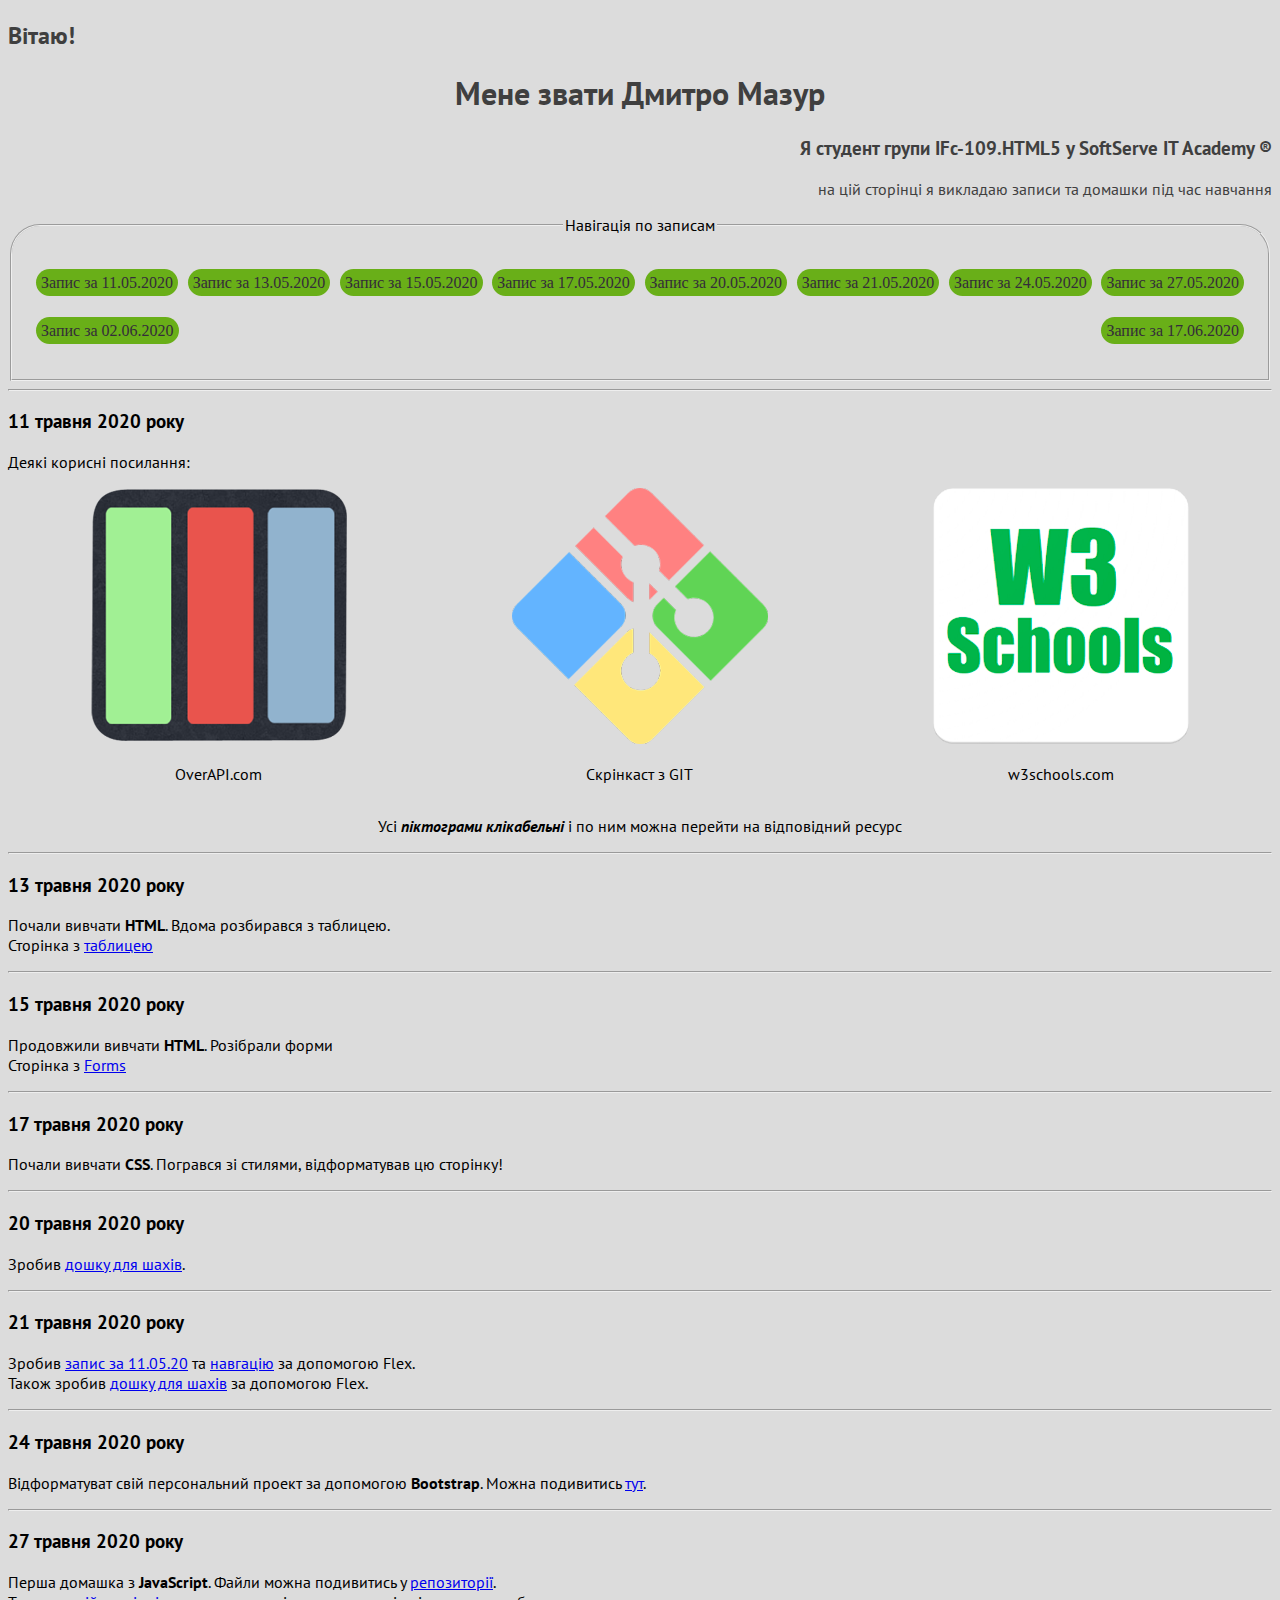
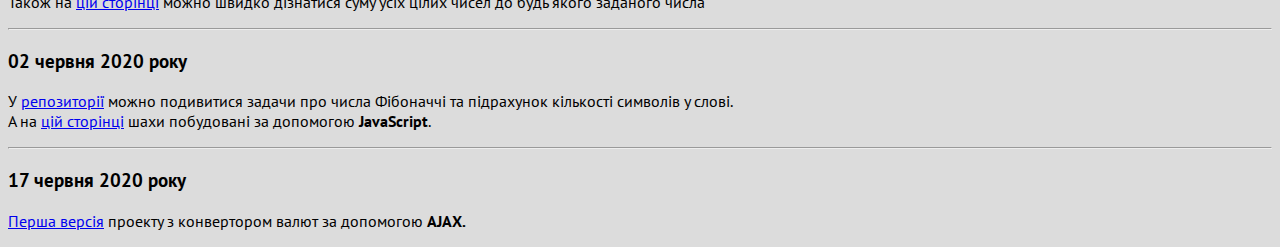
<file: index.html>
<!DOCTYPE html>
<html lang="ua">
  <head>
    <title>Dima Mazur</title>
    <meta charset="UTF-8" />
    <meta name="viewport" content="width=device-width, initial-scale=1.0" />
    <title>Document</title>
    <link rel="stylesheet" href="style.css" />
    <link
      href="https://fonts.googleapis.com/css2?family=PT+Sans&display=swap"
      rel="stylesheet"
    />
  </head>

  <body>
    <header>
      <h2>Вітаю!</h2>
      <h1>Мене звати Дмитро Мазур</h1>
      <h3>Я студент групи IFc-109.HTML5 у SoftServe IT Academy &reg;</h3>
      <p class="p-head">
        на цій сторінці я викладаю записи та домашки під час навчання
      </p>
    </header>

    <nav id="nav">
      <fieldset>
        <legend>Навігація по записам</legend>
        <div class="navflex">
        <div><a href="#11.05">Запис за 11.05.2020</a></div>
        <div><a href="#13.05">Запис за 13.05.2020</a></div>
        <div><a href="#15.05">Запис за 15.05.2020</a></div>
        <div><a href="#17.05">Запис за 17.05.2020</a></div>
        <div><a href="#20.05">Запис за 20.05.2020</a></div>
        <div><a href="#21.05">Запис за 21.05.2020</a></div>
        <div><a href="#24.05">Запис за 24.05.2020</a></div>
        <div><a href="#27.05">Запис за 27.05.2020</a></div>
        <div><a href="#02.06">Запис за 02.06.2020</a></div>
        <div><a href="#17.06">Запис за 17.06.2020</a></div>
      </div>
      </fieldset>
    </nav>
    <hr />
    <h3 id="11.05">11 травня 2020 року</h3>
    <p>Деякі корисні посилання:</p>
    <section id="first-section">
    <section class="overapi">
      <a href="http://overapi.com/html" target="_blank" title="overAPI.com">
        <img src="images/overapi-logo.png" alt="піктограма overAPI" />
      </a>
      <p>OverAPI.com</p>
    </section>

    <section class="gitpic">
      <a
        href="https://learn.javascript.ru/screencast/git"
        target="_blank"
        title="скрінкаст по GIT"
      >
        <img src="images/git.png" alt="піктограма Git Bash" />
      </a>
      <p>Скрінкаст з GIT</p>
    </section>
    <section class="w3s">
      <a
        href="https://www.w3schools.com/"
        target="_blank"
        title="w3schools.com"
      >
        <img src="images/w3schools.png" alt="піктограма w3schools" />
      </a>
      <p>w3schools.com</p>
    </section>
  </section>

    <p class="p11-05">
      Усі <b><i>піктограми клікабельні</i></b> і по ним можна перейти на
      відповідний ресурс
    </p>
    <hr />
    <h3 id="13.05">13 травня 2020 року</h3>
    <p>Почали вивчати <strong>HTML</strong>. Вдома розбирався з таблицею. <br />
    Сторінка з <a href="table/tables.html">таблицею</a></p> 
    <hr />
    <h3 id="15.05">15 травня 2020 року</h3>
    <p>Продовжили вивчати <strong>HTML</strong>. Розібрали форми<br />
    Сторінка з <a href="forms/forms.html">Forms</a></p>
    <hr />
    <h3 id="17.05">17 травня 2020 року</h3>
    <p>Почали вивчати <strong>CSS</strong>. Погрався зі стилями, відформатував цю
    сторінку!</p>
    <hr />
    <h3 id="20.05">20 травня 2020 року</h3>
    <p>Зробив <a href="Chess/index.html">дошку для шахів</a>.</p>
    <hr />
    <h3 id="21.05">21 травня 2020 року</h3>
    <p>Зробив <a href="#11.05">запис за 11.05.20</a> та <a href="#nav">навгацію</a> за допомогою Flex.
    <br>
    Також зробив <a href="chess-flex/index.html">дошку для шахів</a> за допомогою Flex.</p>
    <hr />
    <h3 id="24.05">24 травня 2020 року</h3>
    <p>Відформатуват свій персональний проект за допомогою <strong>Bootstrap</strong>. Можна подивитись <a href="http://dimalovesmasha.tk/" target="_blank">тут</a>.</p>
    <hr />
    <h3 id="27.05">27 травня 2020 року</h3>
    <p>Перша домашка з <strong>JavaScript</strong>. Файли можна подивитись у <a href="https://github.com/dima-mazur/dima-mazur.github.io/tree/master/js-first/" target="_blank">репозиторії</a>.
    <br>
    Також на <a href="js-first/index.html">цій сторінці</a> можно швидко дізнатися суму усіх цілих чисел до будь якого заданого числа</p>
    <hr />
    <h3 id="02.06">02 червня 2020 року</h3>
    <p>У <a href="https://github.com/dima-mazur/dima-mazur.github.io/tree/master/js-second/" target="_blank">репозиторії</a> можно подивитися задачи про числа Фібоначчі та підрахунок кількості символів у слові.
    <br>
    А на <a href="chess-js/index.html">цій сторінці</a> шахи побудовані за допомогою <strong>JavaScript</strong>.</p>
    <hr />
    <h3 id="17.06">17 червня 2020 року</h3>
    <p><a href="/currency/index.html" target="_blank">Перша версія</a> проекту з конвертором валют за допомогою <strong>AJAX.</strong> </p>

  </body>
</html>
</file>
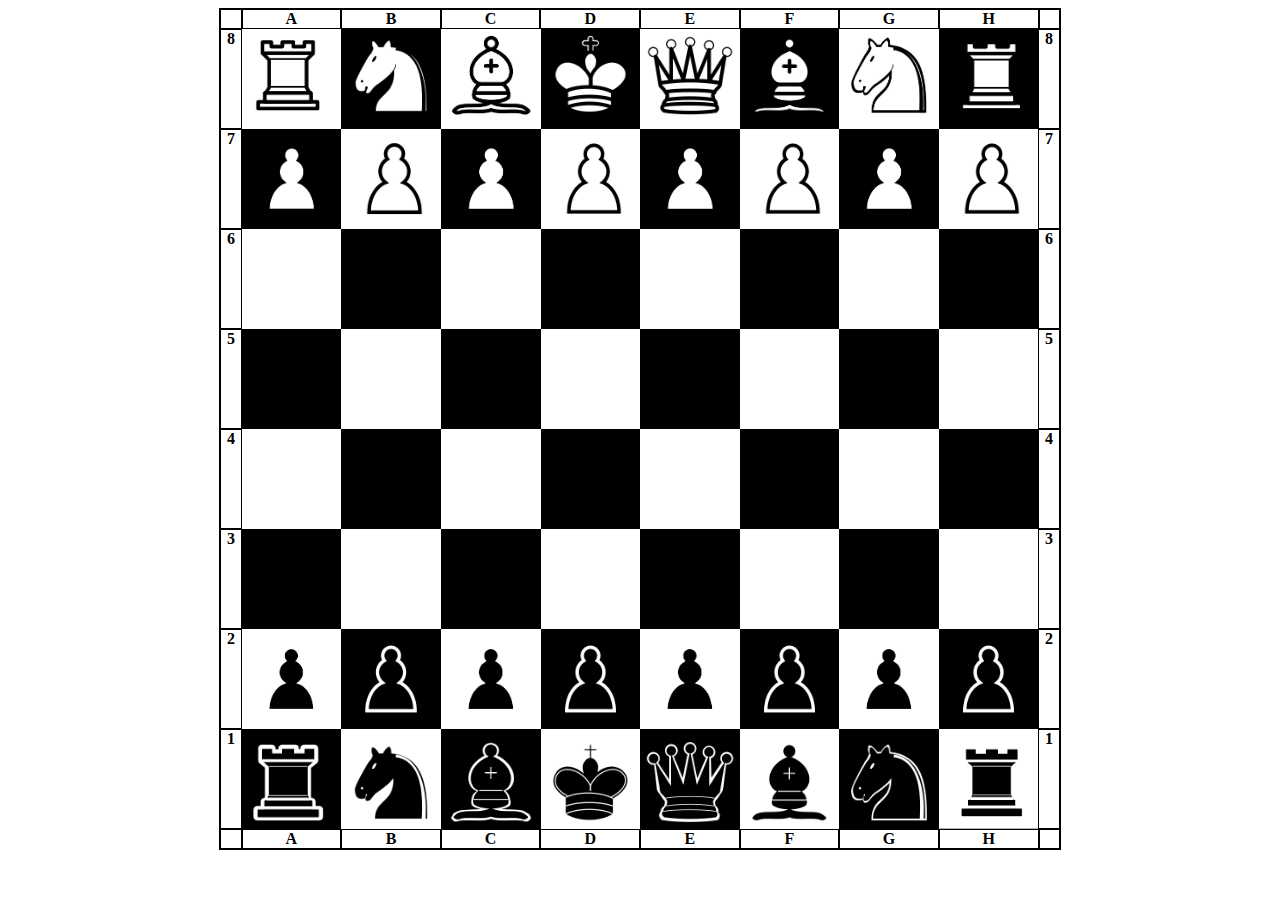
<file: chess-flex/index.html>
<!DOCTYPE html>
<html lang="en">
  <head>
    <meta charset="UTF-8" />
    <meta name="viewport" content="width=device-width, initial-scale=1.0" />
    <link rel="stylesheet" href="style.css" />
    <title>chess-flex</title>
  </head>
  <body>
    <div class="chessdesk">
      <div class="row">
        <div class="left x"></div>
        <div class="top lit"><b>A</b></div>
        <div class="top lit"><b>B</b></div>
        <div class="top lit"><b>C</b></div>
        <div class="top lit"><b>D</b></div>
        <div class="top lit"><b>E</b></div>
        <div class="top lit"><b>F</b></div>
        <div class="top lit"><b>G</b></div>
        <div class="top lit"><b>H</b></div>
        <div class="left x"></div>
      </div>
      <div class="row">
        <div class="left numb"><b>8</b></div>
        <div class="white cell tww back"></div>
        <div class="black cell hwb back"></div>
        <div class="white cell fww back"></div>
        <div class="black cell qwb back"></div>
        <div class="white cell kww back"></div>
        <div class="black cell fwb back"></div>
        <div class="white cell hww back"></div>
        <div class="black cell twb back"></div>
        <div class="left numb"><b>8</b></div>
      </div>
      <div class="row">
        <div class="left numb"><b>7</b></div>
        <div class="black cell swb back"></div>
        <div class="white cell sww back"></div>
        <div class="black cell swb back"></div>
        <div class="white cell sww back"></div>
        <div class="black cell swb back"></div>
        <div class="white cell sww back"></div>
        <div class="black cell swb back"></div>
        <div class="white cell sww back"></div>
        <div class="left numb"><b>7</b></div>
      </div>
      <div class="row">
        <div class="left numb"><b>6</b></div>
        <div class="white cell"></div>
        <div class="black cell"></div>
        <div class="white cell"></div>
        <div class="black cell"></div>
        <div class="white cell"></div>
        <div class="black cell"></div>
        <div class="white cell"></div>
        <div class="black cell"></div>
        <div class="left numb"><b>6</b></div>
      </div>
      <div class="row">
        <div class="left numb"><b>5</b></div>
        <div class="black cell"></div>
        <div class="white cell"></div>
        <div class="black cell"></div>
        <div class="white cell"></div>
        <div class="black cell"></div>
        <div class="white cell"></div>
        <div class="black cell"></div>
        <div class="white cell"></div>
        <div class="left numb"><b>5</b></div>
      </div>
      <div class="row">
        <div class="left numb"><b>4</b></div>
        <div class="white cell"></div>
        <div class="black cell"></div>
        <div class="white cell"></div>
        <div class="black cell"></div>
        <div class="white cell"></div>
        <div class="black cell"></div>
        <div class="white cell"></div>
        <div class="black cell"></div>
        <div class="left numb"><b>4</b></div>
      </div>
      <div class="row">
        <div class="left numb"><b>3</b></div>
        <div class="black cell"></div>
        <div class="white cell"></div>
        <div class="black cell"></div>
        <div class="white cell"></div>
        <div class="black cell"></div>
        <div class="white cell"></div>
        <div class="black cell"></div>
        <div class="white cell"></div>
        <div class="left numb"><b>3</b></div>
      </div>
      <div class="row">
        <div class="left numb"><b>2</b></div>
        <div class="black cell sbw back"></div>
        <div class="white cell sbb back"></div>
        <div class="black cell sbw back"></div>
        <div class="white cell sbb back"></div>
        <div class="black cell sbw back"></div>
        <div class="white cell sbb back"></div>
        <div class="black cell sbw back"></div>
        <div class="white cell sbb back"></div>
        <div class="left numb"><b>2</b></div>
      </div>
      <div class="row">
        <div class="left numb"><b>1</b></div>
        <div class="white cell tbb back"></div>
        <div class="black cell hbw back"></div>
        <div class="white cell fbb back"></div>
        <div class="black cell qbw back"></div>
        <div class="white cell kbb back"></div>
        <div class="black cell fbw back"></div>
        <div class="white cell hbb back"></div>
        <div class="black cell tbw back"></div>
        <div class="left numb"><b>1</b></div>
      </div>
      <div class="downrow">
        <div class="left x"></div>
        <div class="down lit"><b>A</b></div>
        <div class="down lit"><b>B</b></div>
        <div class="down lit"><b>C</b></div>
        <div class="down lit"><b>D</b></div>
        <div class="down lit"><b>E</b></div>
        <div class="down lit"><b>F</b></div>
        <div class="down lit"><b>G</b></div>
        <div class="down lit"><b>H</b></div>
        <div class="left x"></div>
      </div>
    </div>
  </body>
</html>
</file>
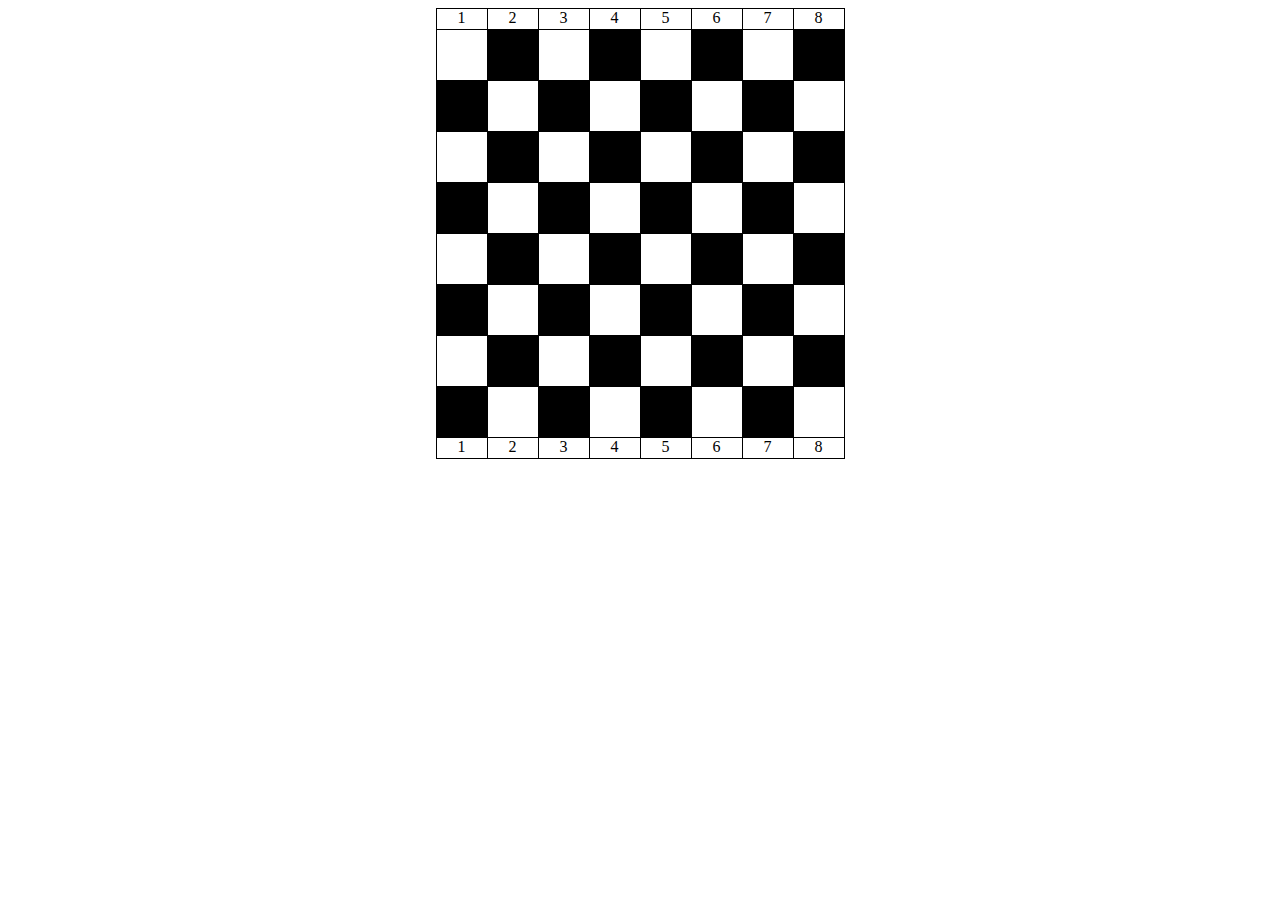
<file: chess-js/index.html>
<!DOCTYPE html>
<html lang="en">
<head>
    <meta charset="UTF-8">
    <meta name="viewport" content="width=device-width, initial-scale=1.0">
    <title>Chess-js</title>
    <link rel="stylesheet" href="style.css">
</head>
<body>
    <div id="content"></div>
    <script src="chess.js"></script>
</body>
</html>
</file>
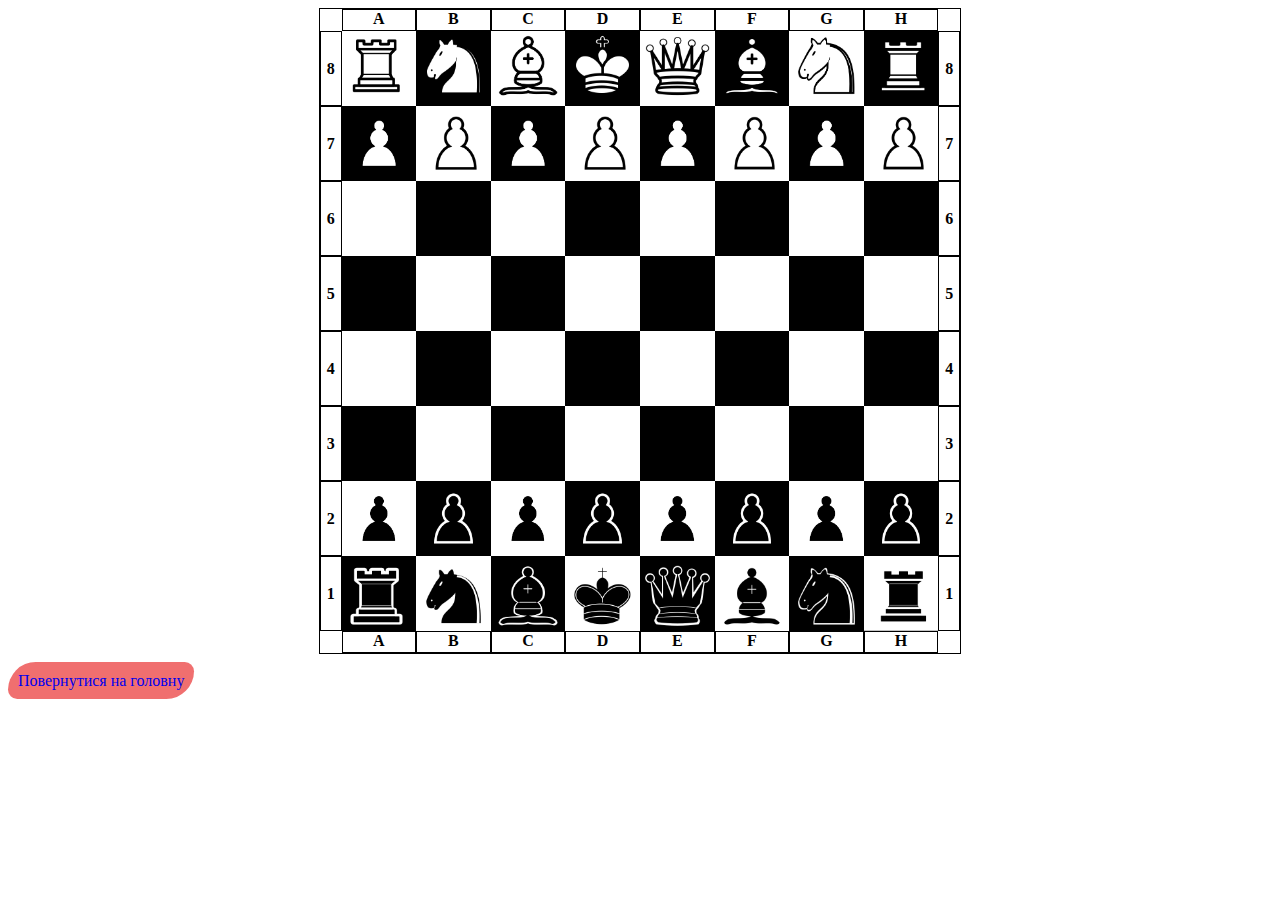
<file: Chess/index.html>
<!DOCTYPE html>
<html lang="en">
  <head>
    <meta charset="UTF-8" />
    <meta name="viewport" content="width=device-width, initial-scale=1.0" />
    <title>chess-desk</title>
    <link rel="stylesheet" href="style.css" />
  </head>
  <body>
    <div class="chessdesk">
      <div class="row">
        <div class="left x"></div>
        <div class="top lit"><b>A</b></div>
        <div class="top lit"><b>B</b></div>
        <div class="top lit"><b>C</b></div>
        <div class="top lit"><b>D</b></div>
        <div class="top lit"><b>E</b></div>
        <div class="top lit"><b>F</b></div>
        <div class="top lit"><b>G</b></div>
        <div class="top lit"><b>H</b></div>
        <div class="left x"></div>
      </div>

      <div class="row">
        <div class="left numb"><b>8</b></div>
        <div class="white cell tww back"></div>
        <div class="black cell hwb back"></div>
        <div class="white cell fww back"></div>
        <div class="black cell qwb back"></div>
        <div class="white cell kww back"></div>
        <div class="black cell fwb back"></div>
        <div class="white cell hww back"></div>
        <div class="black cell twb back"></div>
        <div class="left numb"><b>8</b></div>
      </div>
      <div class="row">
        <div class="left numb"><b>7</b></div>
        <div class="black cell swb back"></div>
        <div class="white cell sww back"></div>
        <div class="black cell swb back"></div>
        <div class="white cell sww back"></div>
        <div class="black cell swb back"></div>
        <div class="white cell sww back"></div>
        <div class="black cell swb back"></div>
        <div class="white cell sww back"></div>
        <div class="left numb"><b>7</b></div>
      </div>
      <div class="row">
        <div class="left numb"><b>6</b></div>
        <div class="white cell"></div>
        <div class="black cell"></div>
        <div class="white cell"></div>
        <div class="black cell"></div>
        <div class="white cell"></div>
        <div class="black cell"></div>
        <div class="white cell"></div>
        <div class="black cell"></div>
        <div class="left numb"><b>6</b></div>
      </div>
      <div class="row">
        <div class="left numb"><b>5</b></div>
        <div class="black cell"></div>
        <div class="white cell"></div>
        <div class="black cell"></div>
        <div class="white cell"></div>
        <div class="black cell"></div>
        <div class="white cell"></div>
        <div class="black cell"></div>
        <div class="white cell"></div>
        <div class="left numb"><b>5</b></div>
      </div>
      <div class="row">
        <div class="left numb"><b>4</b></div>
        <div class="white cell"></div>
        <div class="black cell"></div>
        <div class="white cell"></div>
        <div class="black cell"></div>
        <div class="white cell"></div>
        <div class="black cell"></div>
        <div class="white cell"></div>
        <div class="black cell"></div>
        <div class="left numb"><b>4</b></div>
      </div>
      <div class="row">
        <div class="left numb"><b>3</b></div>
        <div class="black cell"></div>
        <div class="white cell"></div>
        <div class="black cell"></div>
        <div class="white cell"></div>
        <div class="black cell"></div>
        <div class="white cell"></div>
        <div class="black cell"></div>
        <div class="white cell"></div>
        <div class="left numb"><b>3</b></div>
      </div>
      <div class="row">
        <div class="left numb"><b>2</b></div>
        <div class="black cell sbw back"></div>
        <div class="white cell sbb back"></div>
        <div class="black cell sbw back"></div>
        <div class="white cell sbb back"></div>
        <div class="black cell sbw back"></div>
        <div class="white cell sbb back"></div>
        <div class="black cell sbw back"></div>
        <div class="white cell sbb back"></div>
        <div class="left numb"><b>2</b></div>
      </div>
      <div class="row">
        <div class="left numb"><b>1</b></div>
        <div class="white cell tbb back"></div>
        <div class="black cell hbw back"></div>
        <div class="white cell fbb back"></div>
        <div class="black cell qbw back"></div>
        <div class="white cell kbb back"></div>
        <div class="black cell fbw back"></div>
        <div class="white cell hbb back"></div>
        <div class="black cell tbw back"></div>
        <div class="left numb"><b>1</b></div>
      </div>
      <div class="downrow">
        <div class="left x"></div>
        <div class="down lit"><b>A</b></div>
        <div class="down lit"><b>B</b></div>
        <div class="down lit"><b>C</b></div>
        <div class="down lit"><b>D</b></div>
        <div class="down lit"><b>E</b></div>
        <div class="down lit"><b>F</b></div>
        <div class="down lit"><b>G</b></div>
        <div class="down lit"><b>H</b></div>
        <div class="left x"></div>
      </div>
    </div>
    <br>

    <a href="../index.html">Повернутися на головну</a>
  </body>
</html>
</file>
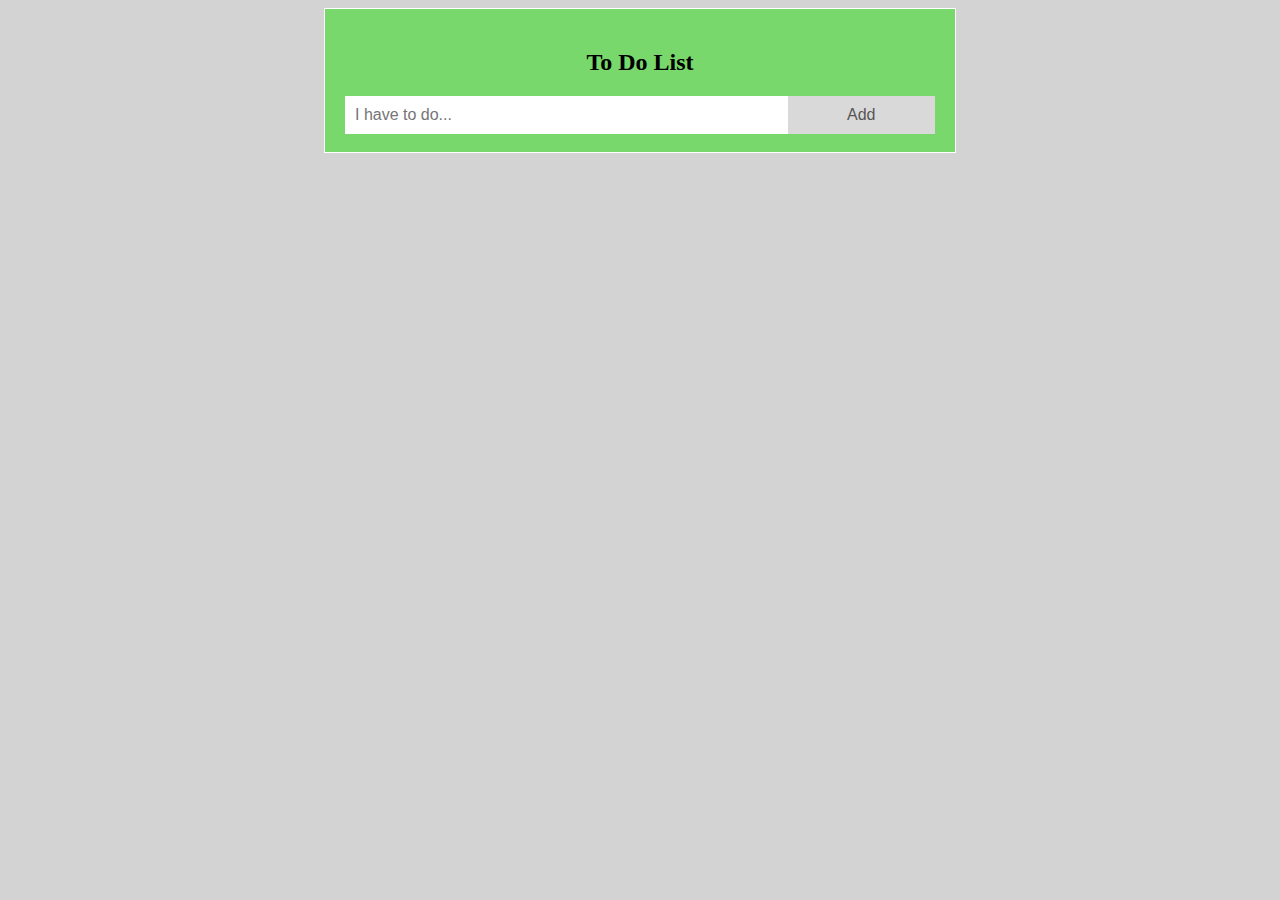
<file: ToDo/index.html>
<!DOCTYPE html>
<html lang="en">
  <head>
    <meta charset="UTF-8" />
    <meta name="viewport" content="width=device-width, initial-scale=1.0" />
    <title>To Do list</title>
    <link rel="stylesheet" href="style.css" />
  </head>
  <body>
    <div id="container">
      <div id="myDIV" class="header">
        <h2>To Do List</h2>
        <input type="text" id="myInput" placeholder="I have to do..." />
        <input type="button" value="Add" id="addBtn"/>
        <!-- <span onclick="newElement()" id="addBtn"><b>Add</b></span> -->
<br>
<br>
        <!-- <span onclick="newElement()" class="saveBtn"><b>Save</b></span> -->
      </div>
      <div id="list"></div>
    </div>
    <script src="ToDo.js"></script>
  </body>
</html>
</file>
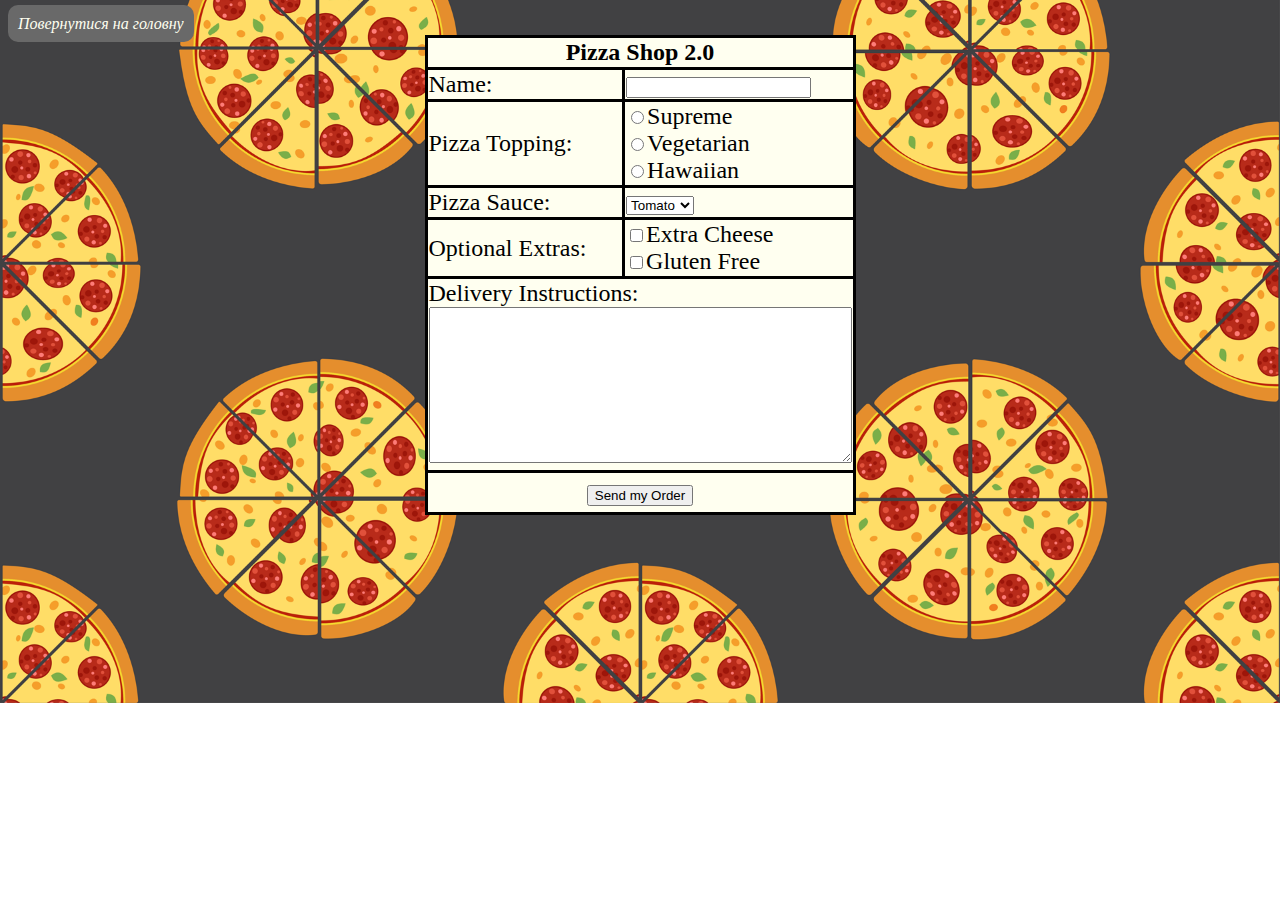
<file: forms/forms.html>
<!DOCTYPE html>
<html lang="en">
<head>
    <meta charset="UTF-8">
    <meta name="viewport" content="width=device-width, initial-scale=1.0">
    <title>Forms</title>
    <link rel="stylesheet" href="forms-style.css">
</head>
<body>
    
        <a href="../index.html">Повернутися на головну</a>
    
    <table>
        <tr>
            <th colspan="2">Pizza Shop 2.0</th>
        </tr>
        <tr>
            <td>Name:</td>
            <td><form action="uname">
                <input type="text" id="uname">
            </form></td>
        </tr>
        <tr>
            <td>Pizza Topping:</td>
            <td>
                <form action="topping">
                    <input type="radio" name="Supreme" id="topping-supreme" title="Supreme">Supreme <br>
                    <input type="radio" name="Vegetarian" id="topping-vegetarian" title="Vegetarian">Vegetarian <br>
                    <input type="radio" name="Hawaiian" id="topping-hawaiian" title="Hawaiian">Hawaiian <br>
                                </form>
            </td>
        </tr>
            <tr>
                <td>Pizza Sauce:</td>
                <td>
                    <form action="sauce">
                        <select name="sauce" id="sauce">
                        <option value="Tomato">Tomato</option>
                        <option value="Garlic">Garlic</option>
                        <option value="Cheese">Cheese</option>
                    </select>
                    </form>
                </td>
            </tr>
            <tr>
                <td>Optional Extras:</td>
                <td>
                    <form action="extras">
                        <input type="checkbox" name="Extra Cheese" id="exchesse">Extra Cheese <br>
                        <input type="checkbox" name="Gluten Free" id="glutenfree">Gluten Free
                </td>
            </tr>
        <tr>
            <td colspan="2">Delivery Instructions: <br>
                <form action="delivery">
                    <textarea name="delivery" id="delivery" cols="50" rows="10"></textarea>
                </form>
            </td>
        </tr>
        <tr>
            <td colspan="2">
                <form action="submit" class="submit">
                    <input type="submit" value="Send my Order">
                </form>
            </td>
        </tr>
    </table>
    
</body>
</html>
</file>
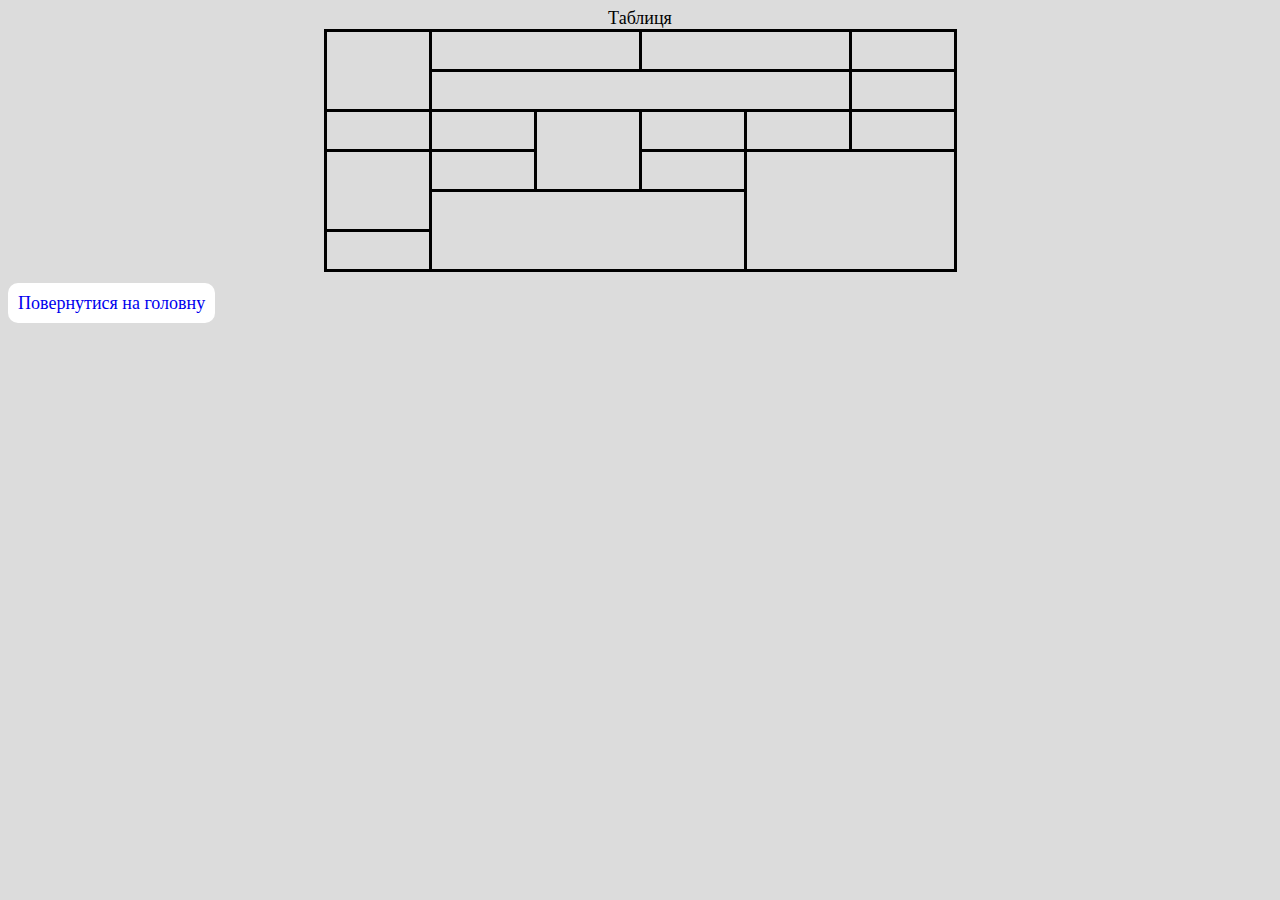
<file: table/tables.html>
<!DOCTYPE html>
<html lang="en">
  <head>
    <meta charset="UTF-8" />
    <meta name="viewport" content="width=device-width, initial-scale=1.0" />
    <title>Table</title>
    <link rel="stylesheet" href="style-table.css" />
  </head>
  <body>
    <table>
      <caption>
        Таблиця
      </caption>
      <tr>
        <td rowspan="2"></td>
        <td colspan="2"></td>
        <td colspan="2"></td>
        <td></td>
      </tr>
      <tr>
        <td colspan="4"></td>
        <td></td>
      </tr>
      <tr>
        <td></td>
        <td></td>
        <td rowspan="2"></td>
        <td></td>
        <td></td>
        <td></td>
      </tr>
      <tr>
        <td rowspan="2"></td>
        <td></td>
        <td></td>
        <td rowspan="3" colspan="2"></td>
      </tr>
      <tr>
        <td colspan="3" rowspan="2"></td>
      </tr>
      <tr>
        <td></td>
      </tr>
    </table>
    <br>

    <a href="../index.html">Повернутися на головну</a>
  </body>
</html>
</file>
<file: style.css>
html {
  background-color: gainsboro;
  font-family: "PT Sans", sans-serif;
}

header {
  color: rgb(63, 63, 63);
}

h1,
legend {
  text-align: center;
}

fieldset {
  padding: 1.5em;
  border-radius: 30px 30px 0 0;
}

h3,
.p-head {
  text-align: right;
}

hr + h3 {
  text-align: left;
}

.p11-05 {
  text-align: center;
}

#first-section {
  flex-wrap: wrap;
  display: flex;
  justify-content: space-around;
}

.overapi,
.gitpic,
.w3s {
  text-align: center;
}

.navflex {
  display: flex;
  flex-wrap: wrap;
  justify-content: space-between;
}

nav div a {
  background-color: rgb(105, 175, 24);
  padding: 5px;
  border-radius: 1.2rem;
  color: rgb(52, 45, 58);
  text-decoration: none;
  font-family: cursive;
  line-height: 3em;
}
</file>
<file: chess-flex/style.css>
.chessdesk {
  width: 840px;
  height: 840px;
  border: black 1px solid;
  text-align: center;
  vertical-align: middle;
  margin: 0 auto;
}

.row,
.downrow {
  display: flex;
}

div .cell {
  flex-basis: 100px;
  height: 100px;
}

.x {
  flex-basis: 20px;
}

.lit {
  flex-basis: 100px;
}

.numb {
  flex-basis: 20px;
}
.x,
.lit,
.numb {
  border: black 1px solid;
}

div .white {
  background-color: white;
}

div .black {
  background-color: black;
}

.back {
  background-repeat: no-repeat;
  background-position: center;
  background-size: cover;
}
/* белые */
.tww {
  background-image: url(img/white/tura-w.png);
}

.hwb {
  background-image: url(img/white/horse-w.png);
}

.fww {
  background-image: url(img/white/fers-w.png);
}

.qwb {
  background-image: url(img/white/queen-w.png);
}

.kww {
  background-image: url(img/white/king-w.png);
}

.fwb {
  background-image: url(img/white/fers-wb.png);
}

.hww {
  background-image: url(img/white/horse-ww.png);
}

.twb {
  background-image: url(img/white/tura-wb.png);
}

.swb {
  background-image: url(img/white/sold-wb.png);
}

.sww {
  background-image: url(img/white/sold-ww.png);
}

/* черные */

.tbb {
  background-image: url(img/black/tura-bb.png);
}

.hbw {
  background-image: url(img/black/horse-bb.png);
}

.fbb {
  background-image: url(img/black/fers-bb.png);
}

.qbw {
  background-image: url(img/black/queen-bw.png);
}

.kbb {
  background-image: url(img/black/king-bw.png);
}

.fbw {
  background-image: url(img/black/fers-bb.bw.png);
}

.hbb {
  background-image: url(img/black/horse-bw.png);
}

.tbw {
  background-image: url(img/black/tura-bw.png);
}

.sbw {
  background-image: url(img/black/sold-bw.png);
}

.sbb {
  background-image: url(img/black/sold-bb.png);
}
</file>
<file: chess-js/style.css>
#content {
    display: table;
    border-collapse: collapse;
    margin: 0 auto;
}

.row {
    display: table-row;
    border-collapse: collapse;
}

.cell {
    display: table-cell;
    width: 50px;
    height: 50px;
border: 1px solid black;
border-collapse: collapse;
}

.black {
    background-color: black;
}

.white {
    background-color: white;
}

.numbers {
    height: 20px;
    text-align: center;
}

/* .column {
    display: table-column;
    border-collapse: collapse;
    width: 20px;
    text-align: center;
    position: absolute;
}

.symbol-x {
    width: 20px;
    height: 20px;

} */

.symbol {
    width: 20px;
}
</file>
<file: Chess/style.css>
.chessdesk {
  width: 640px;
  height: 640px;
  border: 1px solid black;
  display: table;
  margin: 0 auto;
  text-align: center;
}

.lit {
  display: table-cell;
  width: 75px;
  height: 20px;
}

div .row,
.toptrow,
.downrow {
  display: table-row;
}

.numb {
  display: table-cell;
  width: 20px;
  height: 73px;
  vertical-align: middle;
}

.x {
  display: table-cell;
  width: 20px;
  height: 20px;
}

div .cell {
  display: table-cell;
  width: 75px;
  height: 75px;
}

.lit,
.numb {
  border: 1px solid black;
}

div .white {
  background-color: white;
}

div .black {
  background-color: black;
}

.back {
  background-repeat: no-repeat;
  background-position: center;
  background-size: cover;
}
/* белые */
.tww {
  background-image: url(img/white/tura-w.png);
}

.hwb {
  background-image: url(img/white/horse-w.png);
}

.fww {
  background-image: url(img/white/fers-w.png);
}

.qwb {
  background-image: url(img/white/queen-w.png);
}

.kww {
  background-image: url(img/white/king-w.png);
}

.fwb {
  background-image: url(img/white/fers-wb.png);
}

.hww {
  background-image: url(img/white/horse-ww.png);
}

.twb {
  background-image: url(img/white/tura-wb.png);
}

.swb {
  background-image: url(img/white/sold-wb.png);
}

.sww {
  background-image: url(img/white/sold-ww.png);
}

/* черные */

.tbb {
  background-image: url(img/black/tura-bb.png);
}

.hbw {
  background-image: url(img/black/horse-bb.png);
}

.fbb {
  background-image: url(img/black/fers-bb.png);
}

.qbw {
  background-image: url(img/black/queen-bw.png);
}

.kbb {
  background-image: url(img/black/king-bw.png);
}

.fbw {
  background-image: url(img/black/fers-bb.bw.png);
}

.hbb {
  background-image: url(img/black/horse-bw.png);
}

.tbw {
  background-image: url(img/black/tura-bw.png);
}

.sbw {
  background-image: url(img/black/sold-bw.png);
}

.sbb {
  background-image: url(img/black/sold-bb.png);
}

a {
    background-color: rgb(240, 111, 111);
    padding: 10px;
    text-align: left;
    border-radius: 30px 10px;
    text-decoration: none;
  }
</file>
<file: ToDo/style.css>
* {
    box-sizing: border-box;
}

body {
    background-color: lightgray;
}

#container {
    margin: 0 auto;
    background-color: lavenderblush;
    max-width: 50%;
    
}

#list {
    margin: 0px;
    padding: 0px;
}

.header {
    background-color: rgb(120, 216, 107);
    border: 1px solid white;
    border-collapse: collapse;
    text-align: center;
    padding: 20px 20px;
    /* border-radius: 20px; */
}

input {
    margin: 0;
    border: none;
    border-radius: 0;
    width: 75%;
    padding: 10px;
    float: left;
    font-size: 16px;
  }

  #addBtn {
    padding: 10px;
    width: 25%;
    background: #d9d9d9;
    color: #555;
    float: left;
    text-align: center;
    font-size: 16px;
    cursor: pointer;
    transition: 0.3s;
    border-radius: 0;
  }
  
  #addBtn:hover {
    background-color: #bbb;
  }

  #list {
    background-color: lavenderblush;
  }

  .close {
    position: absolute;
    right: 0;
    top: 0;
    padding: 12px 16px 12px 16px;
  }
  
  .close:hover {
    background-color: #f44336;
    color: white;
  }
</file>
<file: forms/forms-style.css>
html {
  background-image: url(img/backgraund.png);
  background-position: center;
  background-repeat: no-repeat;
  background-size: cover;
  font-size: 24px;
}

table,
td,
tr {
  background-color: ivory;
  border-collapse: collapse;
  border: solid;
  margin: auto;
}

:any-link {
  color: ivory;
  font-style: italic;
  font-size: 16px;
  text-decoration: none;
  background-color: dimgrey;
  padding: 10px;
  border-radius: 10px;
}
.submit {
  text-align: center;
  padding: 5px;
}
</file>
<file: table/style-table.css>
html {
  background-color: gainsboro;
  font-size: 18px;
}

table,
td,
tr {
  border-collapse: collapse;
  border-style: solid;
  margin: auto;
}

td {
  width: 100px;
}

tr {
  height: 40px;
}

a {
  background-color: white;
  padding: 10px;
  text-align: left;
  border-radius: 10px;
  text-decoration: none;
}
</file>
